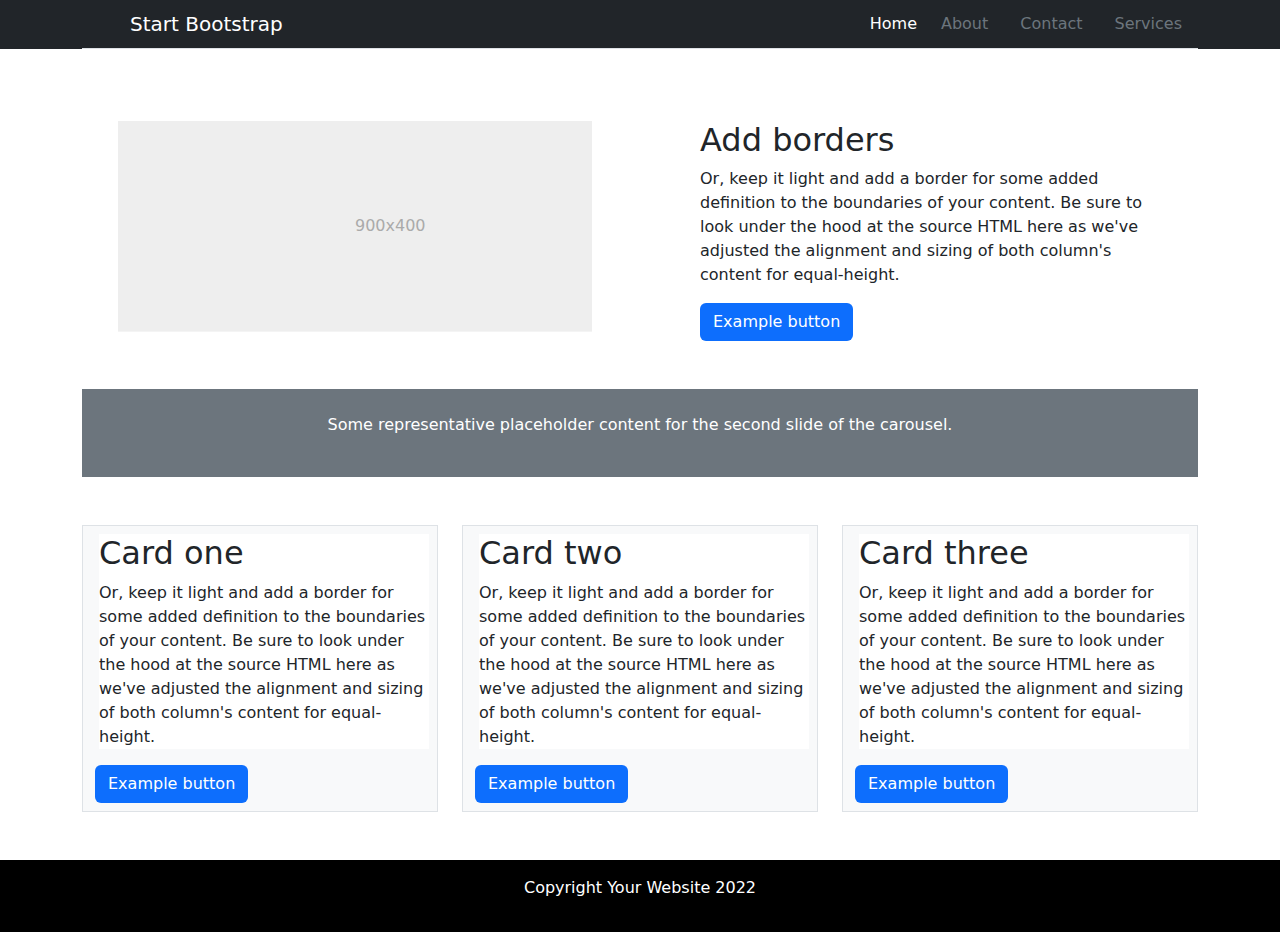
<file: Web Site 1/index.html>
<!DOCTYPE html>
<html lang="pt-br">

<head>
    <meta charset="UTF-8">
    <meta http-equiv="X-UA-Compatible" content="IE=edge">
    <meta name="viewport" content="width=device-width, initial-scale=1.0">
    <title>Página A </title>
    <!-- https://getbootstrap.com/ -->

    <!-- CSS only -->
    <link href="https://cdn.jsdelivr.net/npm/bootstrap@5.2.0-beta1/dist/css/bootstrap.min.css" rel="stylesheet">
</head>

<body>
    
    <header class="bg-dark text-white">
        <div class="container">
            <header class="d-flex flex-wrap justify-content-center py-1 mb-4 border-bottom">
                <a href="/" class="d-flex align-items-center mb-3 mb-md-0 me-md-auto text-white text-decoration-none">
                    <svg class="bi me-2" width="40" height="32">
                        <use xlink:href="#bootstrap"></use>
                    </svg>
                    <span class="fs-5">Start Bootstrap</span>
                </a>

                <ul class="nav nav-pills">
                    <li class="nav-item"><a href="#" class="nav-link px-2 text-white">Home</a></li>
                    <li class="nav-item"><a href="#" class="nav-link text-secondary">About</a></li>
                    <li class="nav-item"><a href="#" class="nav-link text-secondary">Contact</a></li>
                    <li class="nav-item"><a href="#" class="nav-link text-secondary">Services</a></li>
                </ul>
            </header>
        </div>
    </header>


    <main>
        <div class="container">
            <div class="row">
                <div class="col-md-6 p-5">
                    <svg class=" .fs-2 text bd-placeholder-img bd-placeholder-img-lg featurette-image img-fluid mx-auto"
                        width="900" height="400" xmlns="http://www.w3.org/2000/svg" role="img"
                        aria-label="Placeholder: 900x400" preserveAspectRatio="xMidYMid slice" focusable="false">
                        <title>Placeholder</title>
                        <rect width="100%" height="100%" fill="#eee"></rect>
                        <text x="50%" y="50%" fill="#aaa" dy=".3em fs-4">900x400</text>
                    </svg>
                </div>

                <div class="col-md-6">
                    <div class="h-50 p-5">
                        <h2>Add borders</h2>
                        <p>Or, keep it light and add a border for some added definition to the boundaries of your
                            content.
                            Be sure to look under the hood at the source HTML here as we've adjusted the alignment and
                            sizing of both column's
                            content for equal-height.
                        </p>
                        <button class="btn text-white bg-primary" type="button">Example button</button>
                    </div>
                </div>
            </div>
        </div>
    </main>

    <section>
        <div class="container">
            <div class="modal modal-sheet position-static text-center text-bg-dark d-block bg-secondary py-4"
                height="20px" tabindex="-1" role="dialog" id="modalSheet" text-align>
                <p>Some representative placeholder content for the second slide of the carousel.</p>
            </div>
        </div>
    </section>

    <section>

        <div class="container">
            <div class="row">
                <div class="col-md-4 mt-5">
                    <div class="h-60 p-lg-2 bg-light border ">
                        <div class=" h-55 bg-white ms-2">
                            <h2>Card one</h2>
                            <p>Or, keep it light and add a border for some added definition to the boundaries of your
                                content.
                                Be sure to look under the hood at the source HTML here as we've adjusted the alignment
                                and sizing of both column's content for equal-height.
                            </p>
                        </div>

                        <button class="btn ms-1 text-white bg-primary" type="button">Example button</button>

                    </div>
                </div>

                <div class="col-md-4 mt-5">
                    <div class="h-60 p-lg-2 bg-light border">
                        <div class=" h-55 bg-white ms-2">
                            <h2>Card two</h2>
                            <p>Or, keep it light and add a border for some added definition to the boundaries of your
                                content.
                                Be sure to look under the hood at the source HTML here as we've adjusted the alignment
                                and sizing of both column's content for equal-height.
                            </p>
                        </div>
                        <button class="btn ms-1 text-white bg-primary" type="button">Example button</button>
                    </div>
                </div>

                <div class="col-md-4 mt-5 mb-5">
                    <div class=" h-60 p-lg-2 bg-light border">
                        <div class=" h-55 bg-white ms-2">
                            <h2>Card three</h2>
                            <p>Or, keep it light and add a border for some added definition to the boundaries of your
                                content.
                                Be sure to look under the hood at the source HTML here as we've adjusted the alignment
                                and
                                sizing of both column's
                                content for equal-height.
                            </p>
                        </div>
                        <button class="btn ms-1 text-white bg-primary " type="button">Example button</button>
                    </div>
                </div>
            </div>
        </div>
    </section>

    <footer>
        <div class="bg-black text-white">
            <div class="position-static text-center py-3" height="20px" id="modalSheet" text-align>
                <p class="fs-6">Copyright Your Website 2022</p>
            </div>
        </div>
    </footer>

    <!-- Final do HTML/Body -->
    <!-- JavaScript Bundle with Popper -->
    <script src="https://cdn.jsdelivr.net/npm/bootstrap@5.2.0-beta1/dist/js/bootstrap.bundle.min.js"></script>
</body>

</html>
</file>
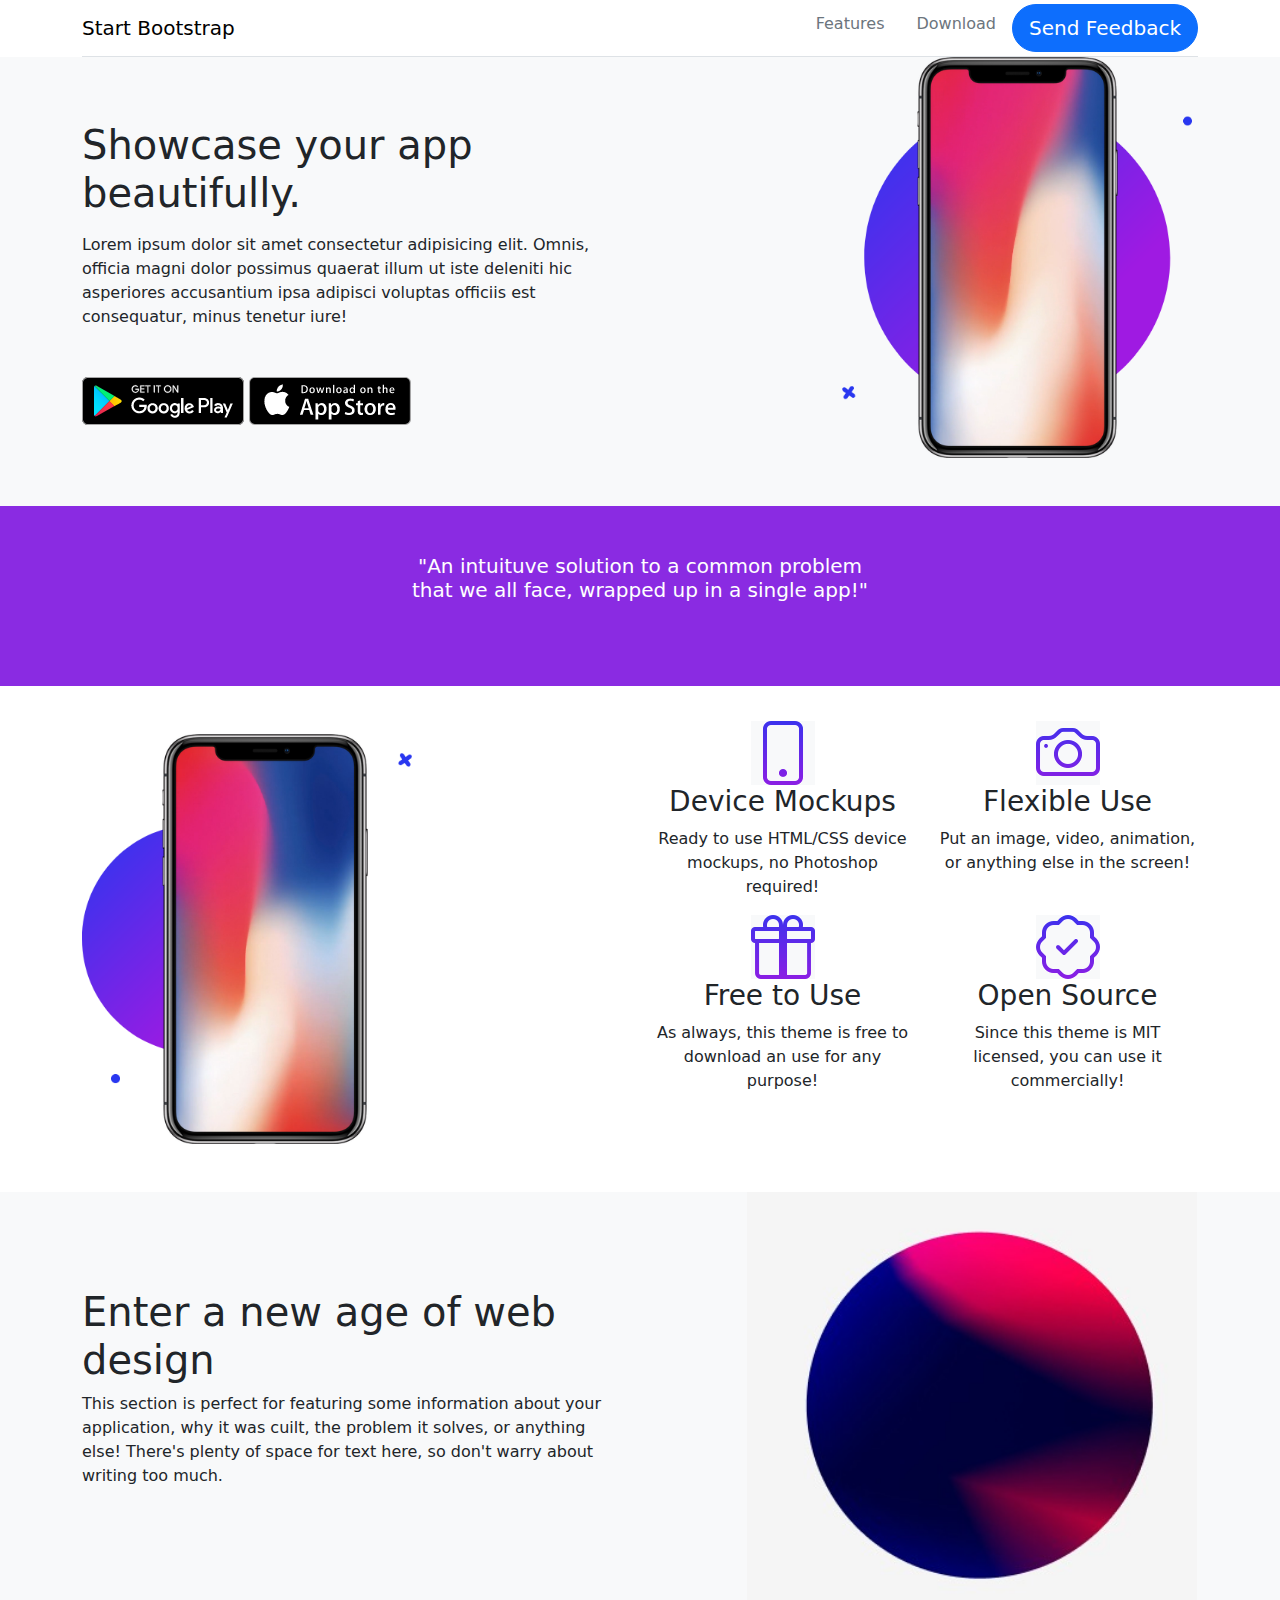
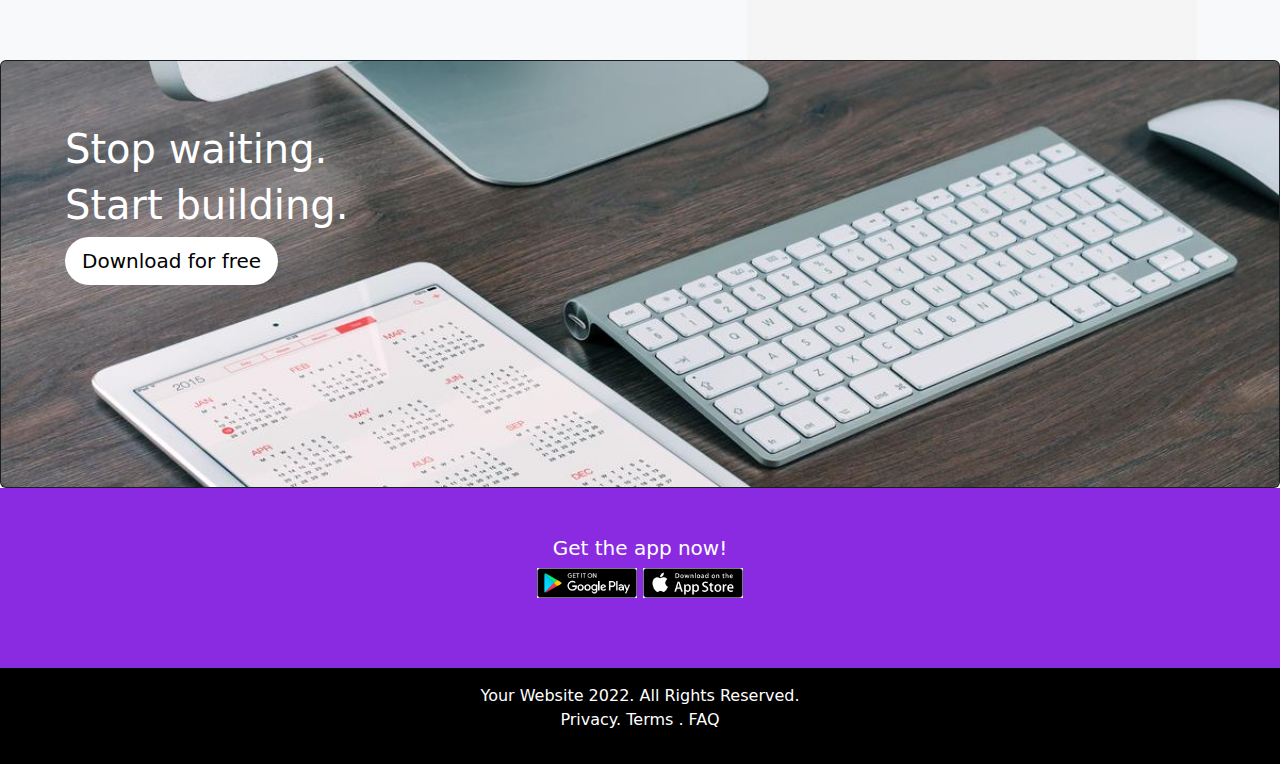
<file: Web Site 2/index.html>
<!DOCTYPE html>
<html lang="pt-br">

<head>
    <meta charset="UTF-8">
    <meta http-equiv="X-UA-Compatible" content="IE=edge">
    <meta name="viewport" content="width=device-width, initial-scale=1.0">
    <title>Página B</title>

    <link rel="stylesheet" href="style.css">
    <!-- https://getbootstrap.com/ -->

    <!-- CSS only -->
    <link href="https://cdn.jsdelivr.net/npm/bootstrap@5.2.0-beta1/dist/css/bootstrap.min.css" rel="stylesheet">
</head>

<body>

    <header>
        <div class="container bg-white text-black">
            <header class="d-flex flex-wrap justify-content-center py-1 border-bottom">
                <a href="/" class="d-flex align-items-center me-md-auto text-black text-decoration-none">
                    <span class="fs-5">Start Bootstrap</span>
                </a>

                <ul class="nav nav-pills">
                    <li class="nav-item"><a href="#" class="nav-link text-secondary">Features</a></li>
                    <li class="nav-item"><a href="#" class="nav-link text-secondary">Download</a></li>

                    <a class="btn btn-lg btn-primary  rounded-pill" role="button">Send Feedback</a>
                </ul>
            </header>
        </div>
    </header>

    <main class="bg-light">
        <div class="container">
            <div class="row">
                <div class="col-md-6 h-50 py-5 mt-3">
                    <h1 class="mb-lg-3">Showcase your app beautifully.</h1>
                    <p class="mb-lg-5">Lorem ipsum dolor sit amet consectetur adipisicing elit. Omnis, officia magni
                        dolor possimus
                        quaerat illum ut iste deleniti hic asperiores accusantium ipsa adipisci voluptas officiis est
                        consequatur, minus tenetur iure!
                    </p>
                    <img src="./images/playStore.png" alt="" title="ícone para loja nde aplicativos do Google ">
                    <img src="./images/appleStore.png" alt="" title="Ícone da loja de aplicativos da Apple">
                </div>

                <div class="col-md-2"></div>

                <div class="col-md-4 mb-lg-5">
                    <img src="images/phone1.png" alt="Phone" width="350px">
                </div>
            </div>
        </div>
    </main>

    <section id="linha">
        <div class=" text-white fw-light">
            <div class="position-static text-center py-5" height="20px" id="modalSheet" text-align>
                <h2 class="fs-5">"An intuituve solution to a common problem <br> that we all face, wrapped up in a
                    single app!"</h2>
            </div>
        </div>
    </section>

    <section>
        <div class="container">
            <div class="row mb-5">
                <div class="col-xl-6 my-auto mt-5">
                    <img src="./images/phone2.png" alt="Phone" width="330px">
                </div>
                <div class="col-6 my-auto text-center">
                    <div class="row">
                        <div class="col-md-6">
                            <img src="./images/iconPhone.png" alt="Phone">
                            <h3>Device Mockups</h3>
                            <p>
                                Ready to use HTML/CSS device mockups, no Photoshop required!
                            </p>
                        </div>

                        <div class="col-md-6">
                            <img src="./images/iconCam.png" alt="Cam">
                            <h3>Flexible Use</h3>
                            <p>
                                Put an image, video, animation, or anything else in the screen!
                            </p>
                        </div>

                        <div class="col-md-6">
                            <img src="./images/iconGift.png" alt="Gift">
                            <h3>Free to Use</h3>
                            <p>
                                As always, this theme is free to download an use for any purpose!
                            </p>
                        </div>

                        <div class="col-md-6">
                            <img src="./images/iconCheck.png" alt="Check">
                            <h3>Open Source</h3>
                            <p>
                                Since this theme is MIT licensed, you can use it commercially!
                            </p>
                        </div>
                    </div>
                </div>
            </div>
        </div>
    </section>

    <section class="bg-light">
        <div class="container">
            <div class="row">
                <div class="col-md-6 h-50 py-5 mt-lg-5">
                    <h1>Enter a new age of web design</h1>
                    <p>This section is perfect for featuring some information about your application, why it was cuilt,
                        the problem it solves, or anything else! There's plenty of space for text here, so don't warry
                        about writing too much.</p>
                </div>

                <div class="col-1"></div>

                <div class="col-md-4">
                    <img src="./images/circle.jpeg" alt="Circle" width="450px">
                </div>
            </div>
        </div>

        <div class="card bg-dark text-white ">
            <img src="./images/668-1200x400.jpg" class="card-img" alt="...">
            <div class="card-img-overlay m-5">
                <h1 class="card-title">Stop waiting. </h1>
                <h1 class="card-title">Start building. </h1>

                <a class="btn btn-lg bg-white text-black rounded-pill" role="button">Download for free</a>
            </div>
        </div>
    </section>

    <section id="linha">
        <div class=" text-white fw-light">
            <div class="position-static text-center py-5" height="20px" id="modalSheet" text-align>
                <h2 class="fs-5">Get the app now!</h2>

                <img src="./images/playStore.png" alt="" title="ícone para loja nde aplicativos do Google" width="100px">
                <img src="./images/appleStore.png" alt="" title="Ícone da loja de aplicativos da Apple" width="100px">
            </div>
        </div>
    </section>

    <footer>
        <div class="bg-black text-white fw-light">
            <div class="position-static text-center py-3" height="20px" id="modalSheet" text-align>
                <p class="fs-6 h-25">Your Website 2022. All Rights Reserved. <br> Privacy. Terms . FAQ</p>
            </div>
        </div>
    </footer>

    <!-- Final do HTML/Body -->
    <!-- JavaScript Bundle with Popper -->
    <script src="https://cdn.jsdelivr.net/npm/bootstrap@5.2.0-beta1/dist/js/bootstrap.bundle.min.js"></script>
</body>

</html>
</file>
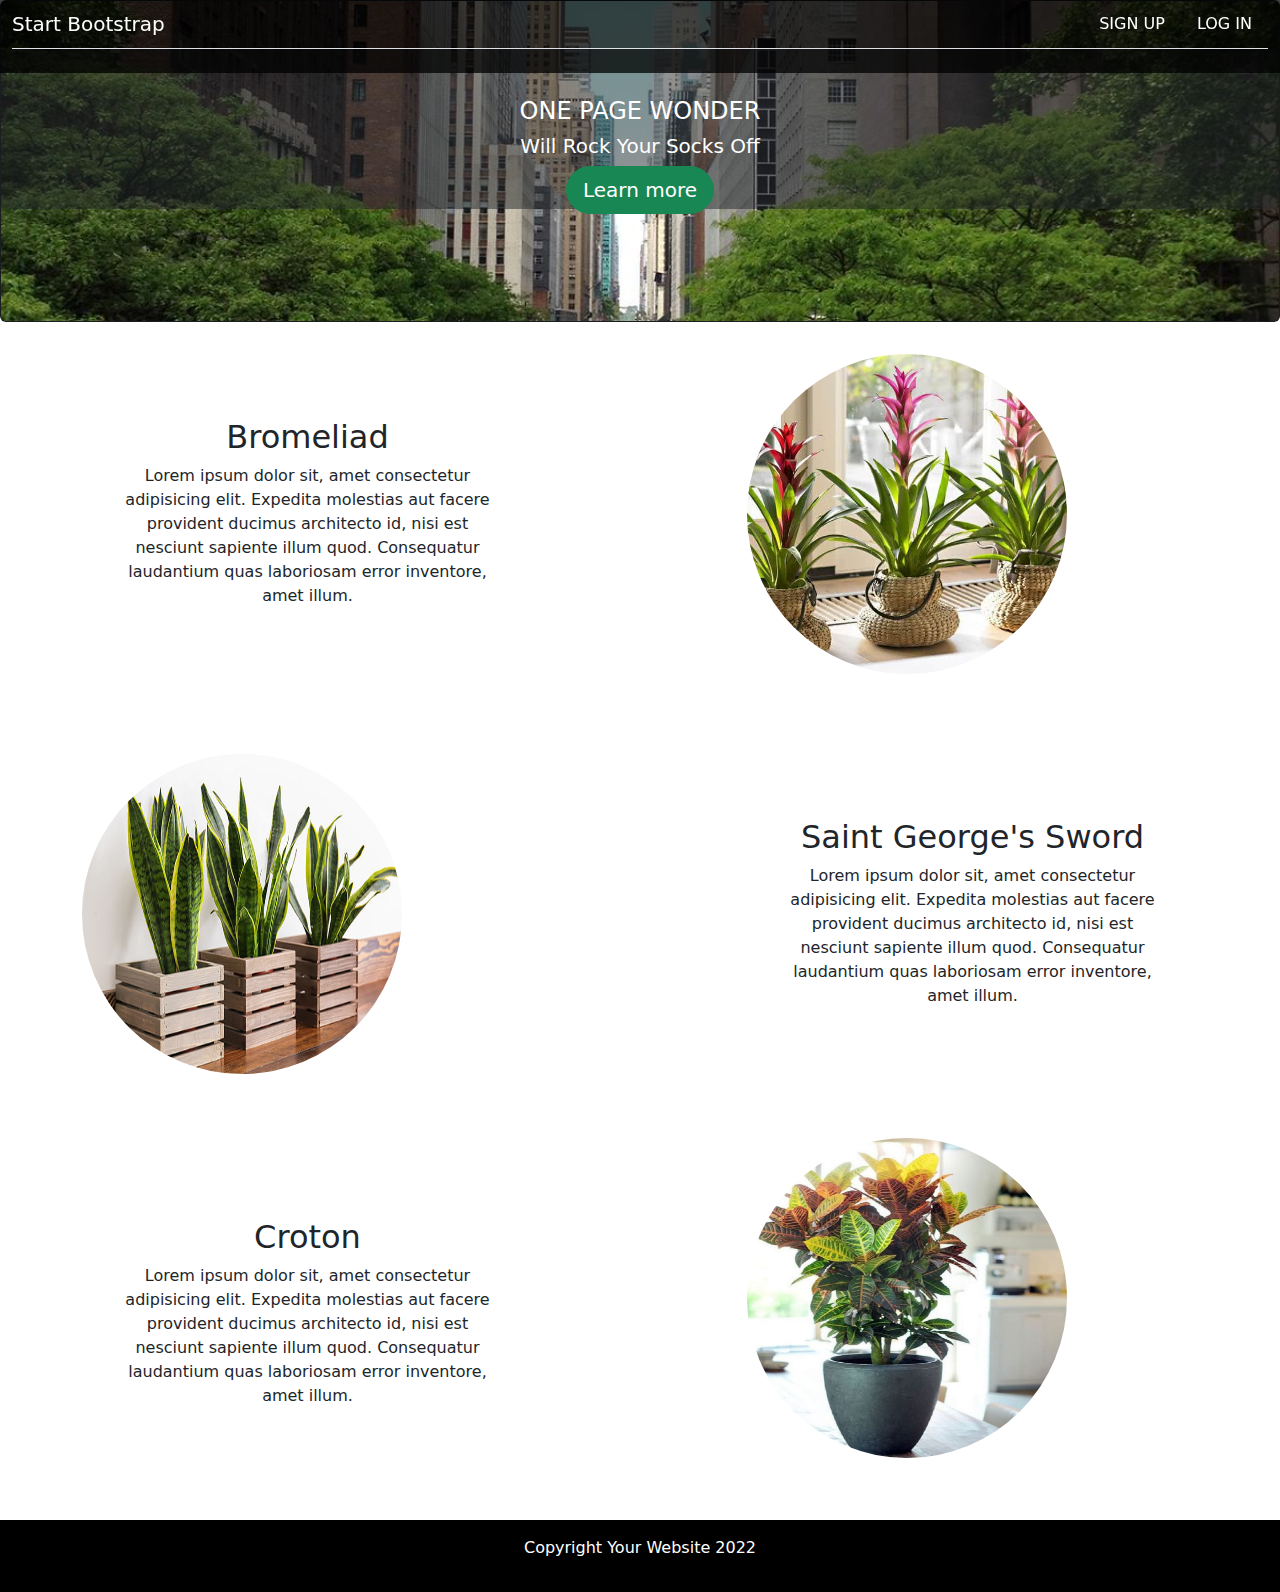
<file: WebSite 3/index.html>
<!DOCTYPE html>
<html lang="pt-br">

<head>
    <meta charset="UTF-8">
    <meta http-equiv="X-UA-Compatible" content="IE=edge">
    <meta name="viewport" content="width=device-width, initial-scale=1.0">
    <title>Página C</title>
    <!-- https://getbootstrap.com/ -->

    <!-- CSS only -->
    <link href="https://cdn.jsdelivr.net/npm/bootstrap@5.2.0-beta1/dist/css/bootstrap.min.css" rel="stylesheet">
</head>

<body>

    <header>
        <div class="container-fluid bg-black fixed-top bg-opacity-75">
            <header class="d-flex flex-wrap justify-content-center py-1 mb-4 border-bottom">
                <a href="/" class="d-flex align-items-center mb-3 mb-md-0 me-md-auto text-white text-decoration-none">
                    <span class="fs-5">Start Bootstrap</span>
                </a>

                <ul class="nav nav-pills">
                    <li class="nav-item"><a href="#" class="nav-link text-white">SIGN UP</a></li>
                    <li class="nav-item"><a href="#" class="nav-link text-white">LOG IN</a></li>

                </ul>
            </header>
        </div>

        <div class="card bg-dark text-white">
            <img src="./img/urbanJungle.jpg" class="card-img" alt="...">
            <div class="h-50 p-5 mt-5 card-img-overlay text-center bg-dark bg-opacity-50">
                <h4 class="card-title text-uppercase">One Page Wonder</h4>
                <h5> Will Rock Your Socks Off</h5>
                <a class="btn btn-lg btn-success rounded-pill" href="/docs/5.2/components/navbar/" role="button">Learn more</a>
            </div>
        </div>
    </header>

    <main>
        <div class="container">
            <div class="row">
                <div class=" h-50 p-5 col-lg-5 mt-md-5 text-md-center">
                    <h2>Bromeliad</h2>
                    <p>Lorem ipsum dolor sit, amet consectetur adipisicing elit. Expedita molestias aut facere provident
                        ducimus architecto id, nisi est nesciunt sapiente illum quod. Consequatur laudantium quas
                        laboriosam
                        error inventore, amet illum.</p>

                </div>

                <div class="col-lg-2"></div>

                <div class="col-lg-4 mt-3">
                    <div class="col-lg-5 mt-3 mb-5">
                        <img src="./img/bromelia.jpg" alt="" class="bd-placeholder-img rounded-circle" width="320"
                            height="320" title="plantaX">
                    </div>
                </div>
            </div>
        </div>

        <div class="container">
            <div class="row">
                <div class="col-lg-5 mt-3">
                    <div class="col-lg-4 mt-3 mb-5">
                        <img src="./img/espadaSJ.jpg" alt="Espada de São Jorge"
                            class="bd-placeholder-img rounded-circle" width="320" height="320" title="plantaX">
                    </div>
                </div>

                <div class="col-lg-2"></div>

                <div class=" h-50 p-5 col-lg-5 mt-md-5 text-md-center">
                    <h2>Saint George's Sword</h2>
                    <p>Lorem ipsum dolor sit, amet consectetur adipisicing elit. Expedita molestias aut facere provident
                        ducimus architecto id, nisi est nesciunt sapiente illum quod. Consequatur laudantium quas
                        laboriosam
                        error inventore, amet illum.</p>
                </div>
            </div>
        </div>

        <div class="container">
            <div class="row">
                <div class=" h-50 p-5 col-lg-5 mt-md-5 text-md-center">
                    <h2>Croton</h2>
                    <p>Lorem ipsum dolor sit, amet consectetur adipisicing elit. Expedita molestias aut facere provident
                        ducimus architecto id, nisi est nesciunt sapiente illum quod. Consequatur laudantium quas
                        laboriosam
                        error inventore, amet illum.</p>
                </div>

                <div class="col-lg-2"></div>

                <div class="col-lg-5 mt-3">
                    <img src="./img/croton.jpg" alt="" class="bd-placeholder-img rounded-circle" width="320"
                        height="320" title="plantaX">
                </div>
            </div>
        </div>
    </main>

    <footer>
        <div class="bg-black text-white fw-light">
            <div class="position-static text-center py-3 mt-5" height="20px" id="modalSheet" text-align>
                <p class="fs-6">Copyright Your Website 2022</p>
            </div>
        </div>
    </footer>

    <!-- Final do HTML/Body -->
    <!-- JavaScript Bundle with Popper -->
    <script src="https://cdn.jsdelivr.net/npm/bootstrap@5.2.0-beta1/dist/js/bootstrap.bundle.min.js"></script>
</body>

</html>
</file>
<file: Web Site 2/style.css>
#linha {
    background-color: blueviolet;
    height: 180px;
}
</file>
